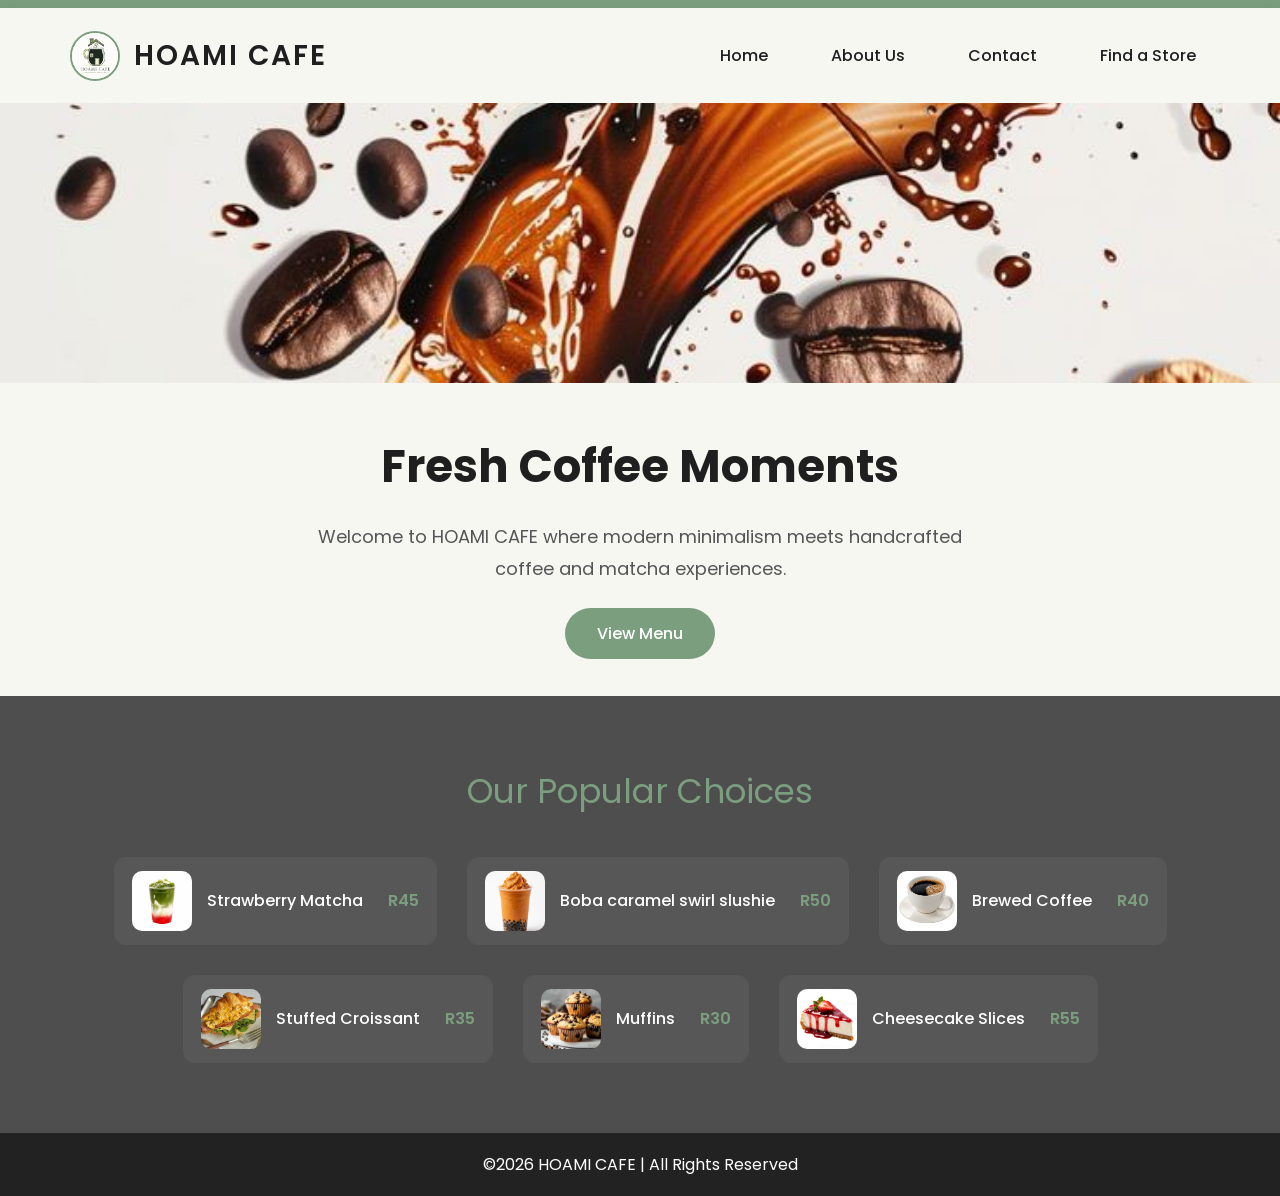
<file: Homey Coffee Shop/index.html>
<!DOCTYPE html>
<html lang="en">
<head>
<meta charset="UTF-8">
<meta name="viewport" content="width=device-width, initial-scale=1.0">

<title>HOAMI CAFE</title>

<link rel="preconnect" href="https://fonts.googleapis.com">
<link href="https://fonts.googleapis.com/css2?family=Poppins:wght@300;400;500;600&display=swap" rel="stylesheet">

<style>

*{
    margin: 0;
    padding: 0;
    box-sizing: border-box;
}

body{
    font-family: 'Poppins', sans-serif;
    background-color: #F7F7F2;
}

.top-bar{
    width: 100%;
    height: 8px;
    background-color: #7A9E7E;
}
/* FOOTER CODE HERE*/
footer{
    background:#222;
    color:white;
    text-align: center;
    padding:1.2rem;
    width:100%;
}

.header{
    width: 100%;
    height: 95px;
    background-color: #F7F7F2;
    display: flex;
    justify-content: space-between;
    align-items: center;
    padding: 0 70px;
    box-shadow: 0 2px 12px rgba(0,0,0,0.05);
}

.logo-section{
    display: flex;
    align-items: center;
    gap: 14px;
}

.logo{
    width: 50px;
    height: 50px;
    border-radius: 50%;
    object-fit: cover;
    border: 2px solid #7A9E7E;
}

.logo-section h1{
    font-size: 28px;
    color: #1F1F1F;
    font-weight: 600;
    letter-spacing: 2px;
}

.navbar{
    display: flex;
    gap: 35px;
}

.navbar a{
    text-decoration: none;
    color: #1F1F1F;
    font-size: 16px;
    font-weight: 500;
    transition: 0.3s ease;
    padding: 8px 14px;
    border-radius: 30px;
}

.navbar a:hover{
    background-color: #7A9E7E;
    color: white;
}

.hero-section{
    width: 100%;
    height: 280px;
    overflow: hidden;
}

.hero-section img{
    width: 100%;
    height: 100%;
    object-fit: cover;
}

.hero-text{
    text-align: center;
    padding: 50px 20px;
    background-color: #F7F7F2;
}

.hero-text h2{
    font-size: 45px;
    color: #1F1F1F;
    margin-bottom: 20px;
}

.hero-text p{
    font-size: 18px;
    max-width: 700px;
    margin: auto;
    line-height: 1.8;
    color: #555;
    margin-bottom: 35px;
}

.hero-btn{
    text-decoration: none;
    background-color: #7A9E7E;
    color: white;
    padding: 14px 32px;
    border-radius: 35px;
    font-weight: 500;
}

.menu-section{
    background-color: #4f4e4e;
    padding: 70px 20px;
    text-align: center;
}

.menu-title{
    font-size: 34px;
    color: #7A9E7E;
    margin-bottom: 40px;
}

.menu-list{
    display: flex;
    flex-wrap: wrap;
    justify-content: center;
    gap: 30px;
}

.menu-item{
    display: flex;
    align-items: center;
    gap: 15px;
    text-decoration: none;
    padding: 14px 18px;
    border-radius: 12px;
    background: rgba(255,255,255,0.05);
}

.menu-item img{
    width: 60px;
    height: 60px;
    border-radius: 10px;
    object-fit: cover;
}

.menu-name{
    color: white;
    font-weight: 500;
}

.price{
    color: #7A9E7E;
    font-weight: 600;
    margin-left: 10px;
}

@media(max-width: 900px){

.header{
    flex-direction: column;
    height: auto;
    padding: 20px;
}

.navbar{
    margin-top: 15px;
    flex-wrap: wrap;
    justify-content: center;
}

.hero-text h2{
    font-size: 32px;
}

.hero-text p{
    font-size: 15px;
}

}

</style>
</head>

<body>

<div class="top-bar"></div>

<header class="header">

    <div class="logo-section">
        <img src="Logo.png" alt="HOAMI Logo" class="logo">
        <h1>HOAMI CAFE</h1>
    </div>

    <nav class="navbar">
        <a href="index.html">Home</a>
        <a href="about.html">About Us</a>
        <a href="contact.html">Contact</a>
        <a href="Findastore.html">Find a Store</a>
    </nav>

</header>

<section class="hero-section">
    <img src="coffee_and_bean_splash.jpg" alt="Matcha Coffee">
</section>

<section class="hero-text">

    <h2>Fresh Coffee Moments</h2>

    <p>
        Welcome to HOAMI CAFE where modern minimalism meets
        handcrafted coffee and matcha experiences.
    </p>

    <a href="https://www.starbucks.co.za/" target="_blank" class="hero-btn">View Menu</a>

</section>

<section class="menu-section">

    <div class="menu-title">Our Popular Choices</div>

    <div class="menu-list">

        <a href="index.html" class="menu-item">
            <img src="Strawberry Cream Matcha.jpg">
            <span class="menu-name">Strawberry Matcha</span>
            <span class="price">R45</span>
        </a>

        <a href="index.html" class="menu-item">
            <img src="boba tea caramel swirl.jpg">
            <span class="menu-name">Boba caramel swirl slushie</span>
            <span class="price">R50</span>
        </a>

        <a href="index.html" class="menu-item">
            <img src="hot brewed coffee.jpg">
            <span class="menu-name">Brewed Coffee</span>
            <span class="price">R40</span>
        </a>

        <a href="index.html" class="menu-item">
            <img src="breakfast croissant.jpg">
            <span class="menu-name">Stuffed Croissant</span>
            <span class="price">R35</span>
        </a>

        <a href="index.html" class="menu-item">
            <img src="Vegan Chocolate Chip Muffins.jpg">
            <span class="menu-name">Muffins</span>
            <span class="price">R30</span>
        </a>

        <a href="index.html" class="menu-item">
            <img src="strawberry glaze cheese cake.jpg">
            <span class="menu-name">Cheesecake Slices</span>
            <span class="price">R55</span>
        </a>

    </div>

</section>
<footer>
    <p>&copy;2026 HOAMI CAFE | All Rights Reserved</p>
</footer>

</body>
</html>
</file>
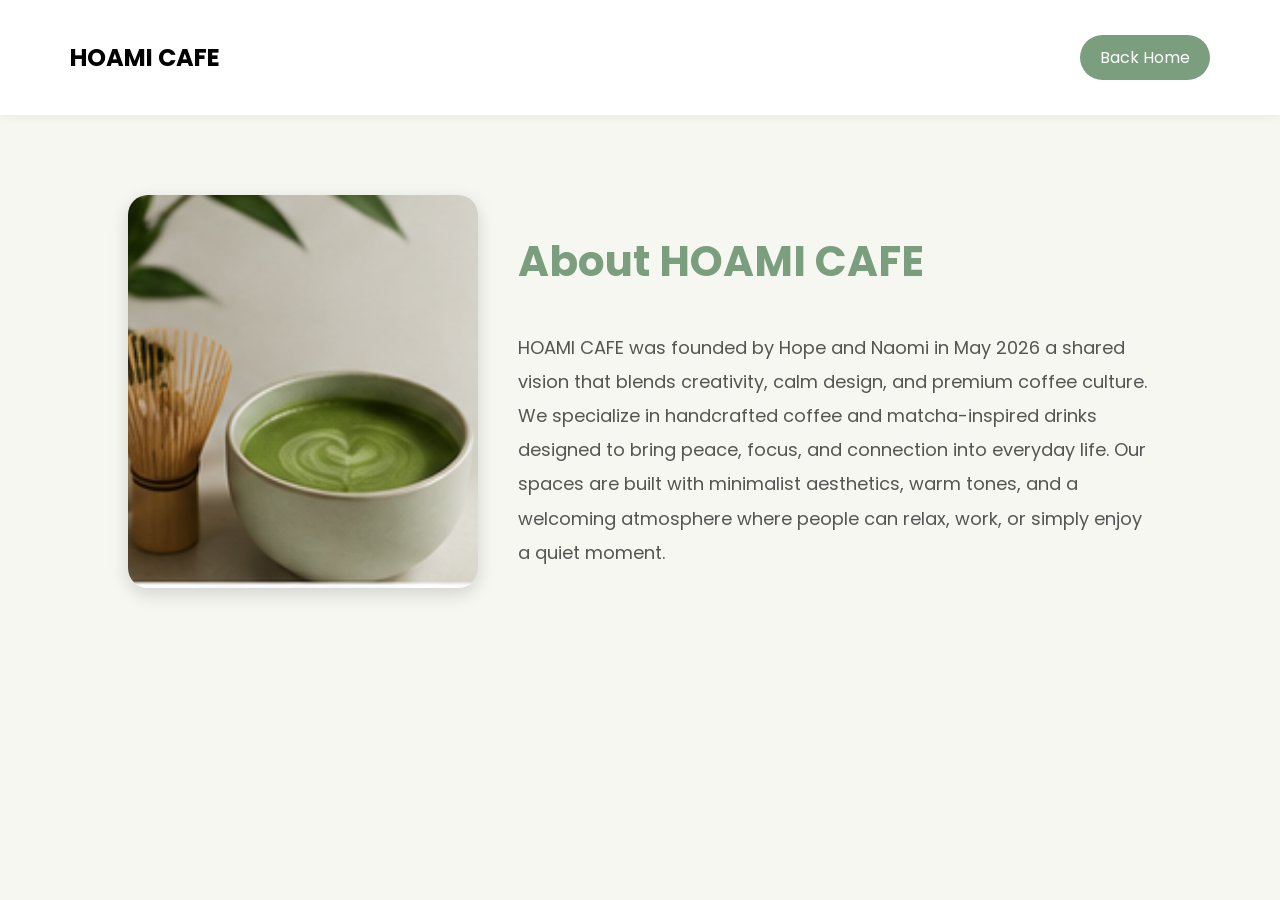
<file: Homey Coffee Shop/about.html>
<!DOCTYPE html>
<html lang="en">
<head>
<meta charset="UTF-8">
<meta name="viewport" content="width=device-width, initial-scale=1.0">
<title>About HOAMI</title>

<link href="https://fonts.googleapis.com/css2?family=Poppins:wght@300;400;500;600&display=swap" rel="stylesheet">

<style>

body{
    margin:0;
    font-family:'Poppins', sans-serif;
    background:#F7F7F2;
}

.header{
    display:flex;
    justify-content:space-between;
    align-items:center;
    padding:20px 70px;
    background:white;
    box-shadow:0 2px 10px rgba(0,0,0,0.05);
}

.back-btn{
    padding:10px 20px;
    background:#7A9E7E;
    color:white;
    border-radius:25px;
    text-decoration:none;
}

.about-container{
    display:flex;
    align-items:stretch;
    gap:40px;
    padding:80px 10%;
    flex-wrap:wrap;
}

.about-container img{
    width:350px;
    align-self:stretch;
    border-radius:20px;
    box-shadow:0 6px 18px rgba(0,0,0,0.15);
    object-fit:cover;
}

.about-text{
    flex:1;
    min-width:280px;
    display:flex;
    flex-direction:column;
    justify-content:center;
}

.about-text h1{
    color:#7A9E7E;
    font-size:42px;
    margin-bottom:20px;
}

.about-text p{
    font-size:18px;
    line-height:1.9;
    color:#555;
}

@media(max-width:900px){
    .about-container{
        flex-direction:column;
        text-align:center;
        align-items:center;
    }

    .about-container img{
        width:100%;
        max-width:350px;
    }
}

</style>
</head>

<body>

<header class="header">
<h2>HOAMI CAFE</h2>
<a href="index.html" class="back-btn">Back Home</a>
</header>

<section class="about-container">

<img src="matcha_cup.png" alt="Matcha Cup">

<div class="about-text">

<h1>About HOAMI CAFE</h1>

<p>
HOAMI CAFE was founded by Hope and Naomi in May 2026 a shared vision that blends creativity, calm design, and premium coffee culture.

We specialize in handcrafted coffee and matcha-inspired drinks designed to bring peace, focus, and connection into everyday life.

Our spaces are built with minimalist aesthetics, warm tones, and a welcoming atmosphere where people can relax, work, or simply enjoy a quiet moment.
</p>

</div>

</section>

</body>
</html>
</file>
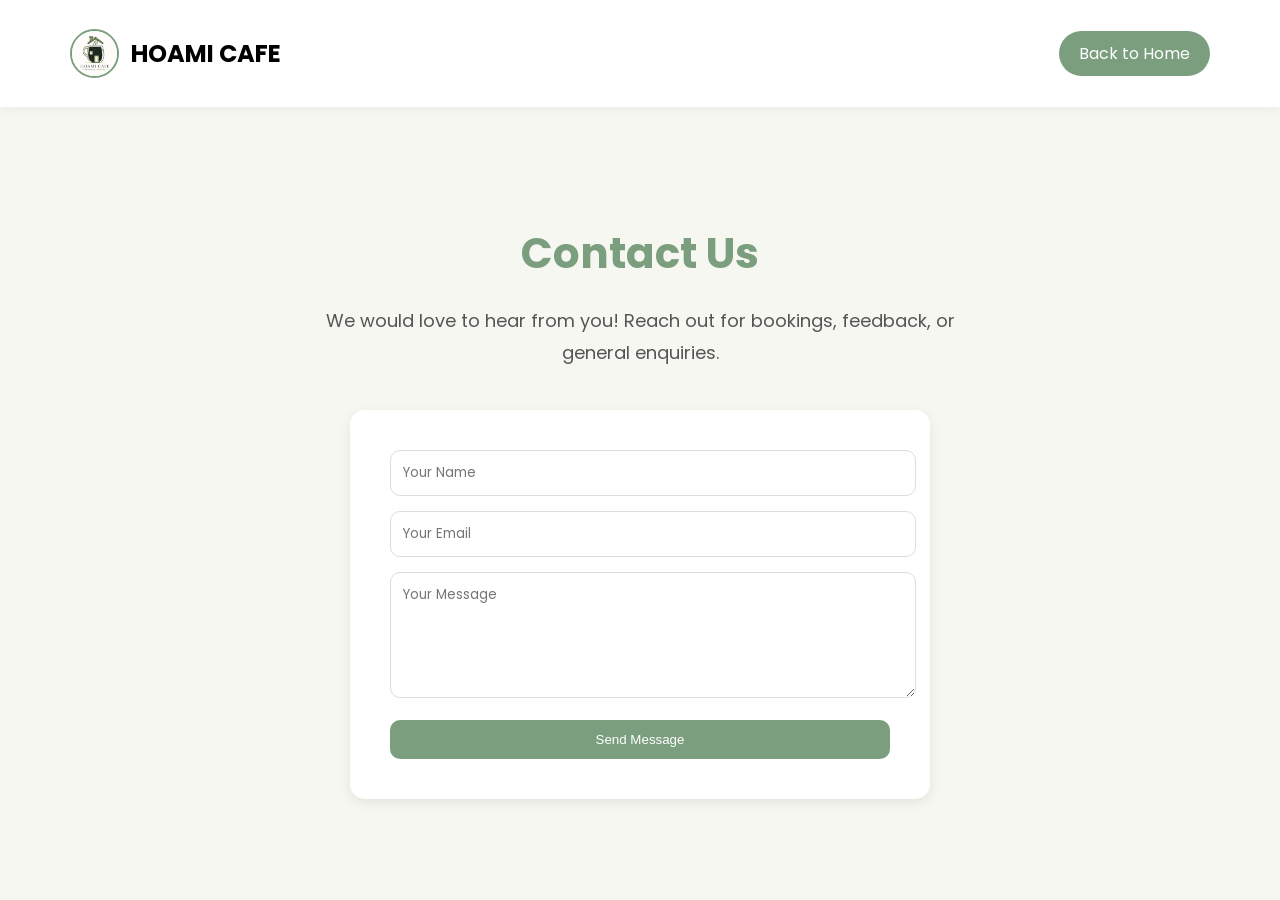
<file: Homey Coffee Shop/Contact.html>
<!DOCTYPE html>
<html lang="en">
<head>
<meta charset="UTF-8">
<meta name="viewport" content="width=device-width, initial-scale=1.0">
<title>Contact HOAMI CAFE</title>

<link href="https://fonts.googleapis.com/css2?family=Poppins:wght@300;400;500;600&display=swap" rel="stylesheet">

<style>

body{
    margin:0;
    font-family:'Poppins', sans-serif;
    background:#F7F7F2;
}

.header{
    display:flex;
    justify-content:space-between;
    align-items:center;
    padding:20px 70px;
    background:white;
    box-shadow:0 2px 10px rgba(0,0,0,0.05);
    position:sticky;
    top:0;
}

.logo{
    display:flex;
    align-items:center;
    gap:12px;
}

.logo img{
    width:45px;
    height:45px;
    border-radius:50%;
    border:2px solid #7A9E7E;
}

.logo h1{
    font-size:24px;
}

.back-btn{
    padding:10px 20px;
    background:#7A9E7E;
    color:white;
    border:none;
    border-radius:25px;
    cursor:pointer;
    text-decoration:none;
}

/* CONTACT SECTION */
.contact-section{
    padding:80px 10%;
    text-align:center;
}

.contact-section h1{
    font-size:42px;
    color:#7A9E7E;
    margin-bottom:20px;
}

.contact-section p{
    font-size:18px;
    color:#555;
    line-height:1.8;
    max-width:700px;
    margin:auto;
}

.contact-box{
    margin-top:40px;
    background:white;
    padding:40px;
    border-radius:15px;
    box-shadow:0 4px 12px rgba(0,0,0,0.08);
    max-width:500px;
    margin-left:auto;
    margin-right:auto;
}

.contact-box input,
.contact-box textarea{
    width:100%;
    padding:12px;
    margin-bottom:15px;
    border:1px solid #ddd;
    border-radius:10px;
    font-family:'Poppins';
}

.contact-box button{
    width:100%;
    padding:12px;
    border:none;
    background:#7A9E7E;
    color:white;
    border-radius:10px;
    cursor:pointer;
    font-weight:500;
}

.contact-box button:hover{
    background:#5f7f63;
}

</style>
</head>

<body>

<header class="header">

<div class="logo">
<img src="Logo.png">
<h1>HOAMI CAFE</h1>
</div>

<a href="index.html" class="back-btn">Back to Home</a>

</header>

<section class="contact-section">

<h1>Contact Us</h1>

<p>
We would love to hear from you!  
Reach out for bookings, feedback, or general enquiries.
</p>

<div class="contact-box">

<input type="text" id="name" placeholder="Your Name">
<input type="email" id="email" placeholder="Your Email">
<textarea rows="5" id="message" placeholder="Your Message"></textarea>

<button onclick="sendMessage()">Send Message</button>

</div>

</section>

<script>
function sendMessage(){
    let name = document.getElementById("name").value;
    let email = document.getElementById("email").value;
    let message = document.getElementById("message").value;

    if(name === "" || email === "" || message === ""){
        alert("Please fill in all fields before sending.");
        return;
    }

    alert("Email sent successfully! We will get back to you soon.");
}
</script>

</body>
</html>
</file>
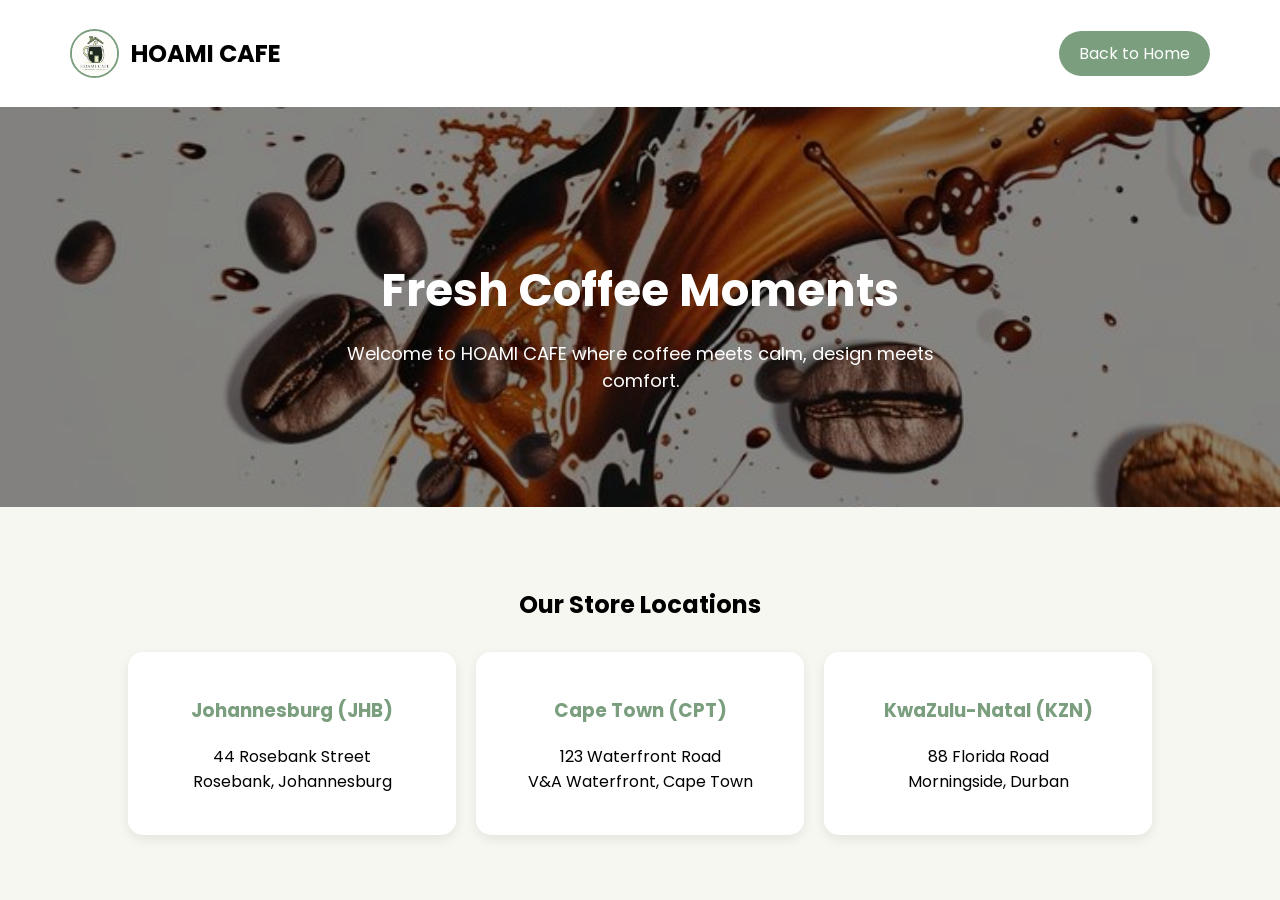
<file: Homey Coffee Shop/Findastore.html>
<!DOCTYPE html>
<html lang="en">
<head>
<meta charset="UTF-8">
<meta name="viewport" content="width=device-width, initial-scale=1.0">
<title>HOAMI CAFE</title>

<link href="https://fonts.googleapis.com/css2?family=Poppins:wght@300;400;500;600&display=swap" rel="stylesheet">

<style>

body{
    margin:0;
    font-family:'Poppins', sans-serif;
    background:#F7F7F2;
}

.header{
    display:flex;
    justify-content:space-between;
    align-items:center;
    padding:20px 70px;
    background:white;
    box-shadow:0 2px 10px rgba(0,0,0,0.05);
    position:sticky;
    top:0;
}

.logo{
    display:flex;
    align-items:center;
    gap:12px;
}

.logo img{
    width:45px;
    height:45px;
    border-radius:50%;
    border:2px solid #7A9E7E;
}

.logo h1{
    font-size:24px;
}

.create-btn{
    padding:10px 20px;
    background:#7A9E7E;
    color:white;
    border:none;
    border-radius:25px;
    cursor:pointer;
    text-decoration:none;
}

.hero{
    position:relative;
    height:400px;
    background-image:url("coffee_and_bean_splash.jpg");
    background-size:cover;
    background-position:center;
    display:flex;
    align-items:center;
    justify-content:center;
    text-align:center;
}

.hero::before{
    content:"";
    position:absolute;
    top:0;
    left:0;
    width:100%;
    height:100%;
    background:rgba(0,0,0,0.45);
}

.hero-content{
    position:relative;
    color:white;
    padding:20px;
}

.hero-content h2{
    font-size:45px;
    margin-bottom:15px;
}

.hero-content p{
    font-size:18px;
    max-width:600px;
    margin:auto;
}

.locations{
    padding:60px 10%;
    text-align:center;
}

.location-grid{
    display:grid;
    grid-template-columns:repeat(auto-fit, minmax(220px, 1fr));
    gap:20px;
    margin-top:30px;
}

.card{
    background:white;
    padding:25px;
    border-radius:15px;
    box-shadow:0 4px 12px rgba(0,0,0,0.08);
}

.card h3{
    color:#7A9E7E;
}

</style>
</head>

<body>

<header class="header">

<div class="logo">
<img src="Logo.png" alt="HOAMI Logo">
<h1>HOAMI CAFE</h1>
</div>

<a href="index.html" class="create-btn">Back to Home</a>

</header>

<section class="hero">

<div class="hero-content">
<h2>Fresh Coffee Moments</h2>
<p>Welcome to HOAMI CAFE where coffee meets calm, design meets comfort.</p>
</div>

</section>

<section class="locations">

<h2>Our Store Locations</h2>

<div class="location-grid">

<div class="card">
<h3>Johannesburg (JHB)</h3>
<p>44 Rosebank Street<br>Rosebank, Johannesburg</p>
</div>

<div class="card">
<h3>Cape Town (CPT)</h3>
<p>123 Waterfront Road<br>V&A Waterfront, Cape Town</p>
</div>

<div class="card">
<h3>KwaZulu-Natal (KZN)</h3>
<p>88 Florida Road<br>Morningside, Durban</p>
</div>

</div>

</section>

</body>
</html>
</file>
